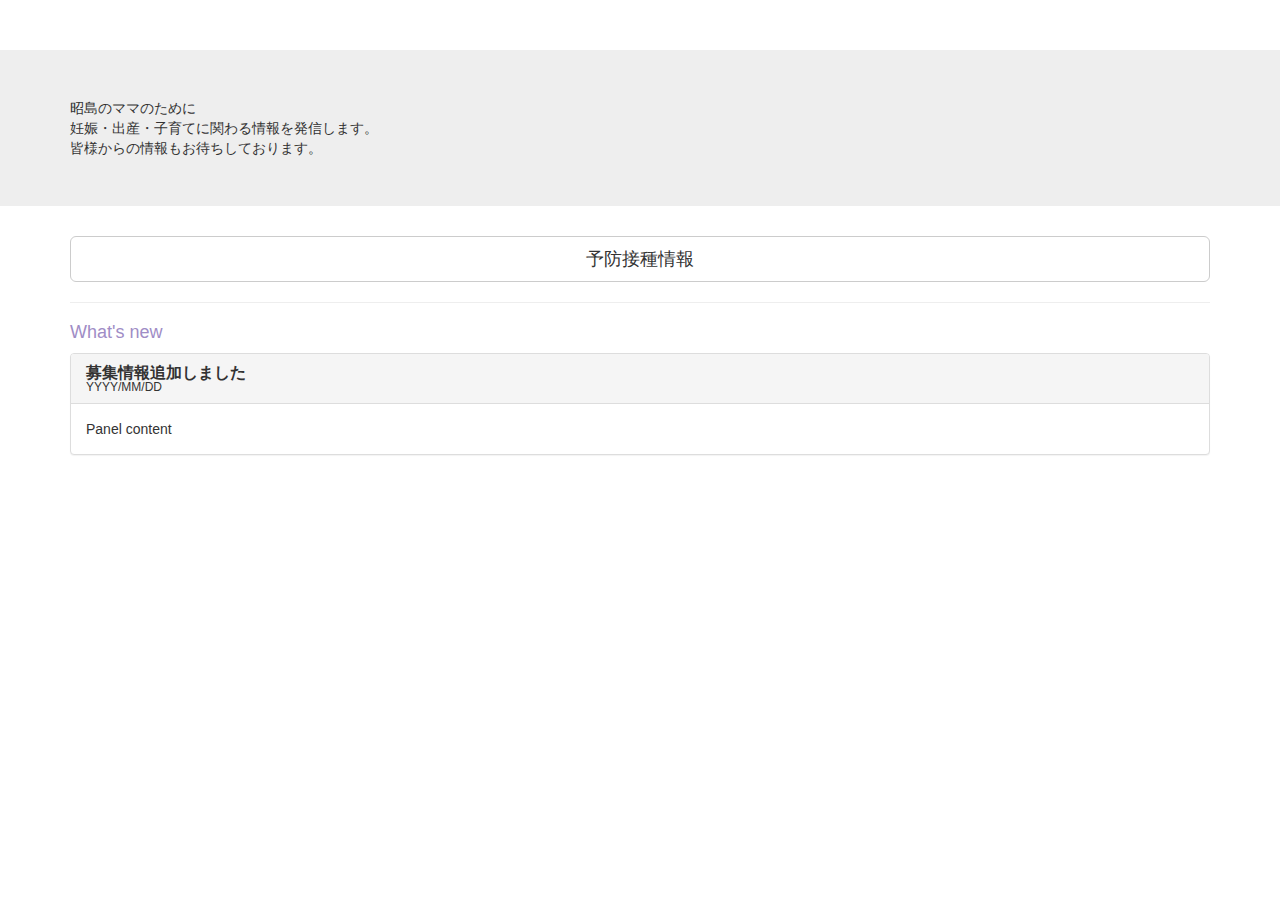
<file: src/main/resources/templates/index.html>
<html
        lang="ja"
        xmlns:th      = "http://www.thymeleaf.org"
        xmlns:layout="http://www.ultraq.net.nz/thymeleaf/layout"
        layout:decorator="layout">
<head>
    <meta charset="utf-8" />
    <meta http-equiv="X-UA-Compatible" content="IE=edge" />
    <meta name="viewport" content="width=device-width, initial-scale=1" />

    <title>トップページ</title>

    <link rel="stylesheet" href="../static/assets/css/bootstrap.min.css" th:href="@{/assets/css/bootstrap.min.css}" />
    <link href="../static/assets/css/common.css" th:href="@{/assets/css/common.css}" rel="stylesheet" />
</head>

<body>

<div id="layout-root" layout:fragment="layout-content">
    <div class="jumbotron">
        <div class="container">
            昭島のママのために<br />
            妊娠・出産・子育てに関わる情報を発信します。<br />
            皆様からの情報もお待ちしております。<br />
        </div>
    </div>
    <div class="container">
        <div class="text-center">
            <a class="btn btn-default btn-lg btn-block" href="yobou">予防接種情報</a>
        </div>

        <hr />
        <h4><font color="9F8DC6">What's new</font></h4>
        <div class="panel panel-default" th:each="whatsNew : ${whatsNewList}" th:object="${whatsNew}">
            <div class="panel-heading">
                <h3 class="panel-title">
                    <strong th:text="*{title}">募集情報追加しました</strong>
                </h3>
                <h6 class="panel-title">
                    <small th:text="*{formattedPostedAt}">YYYY/MM/DD</small>
                </h6>
            </div>
            <div class="panel-body" th:text="*{content}">
                Panel content
            </div>
        </div>
    </div>
</div>
</body>
</html>
</file>
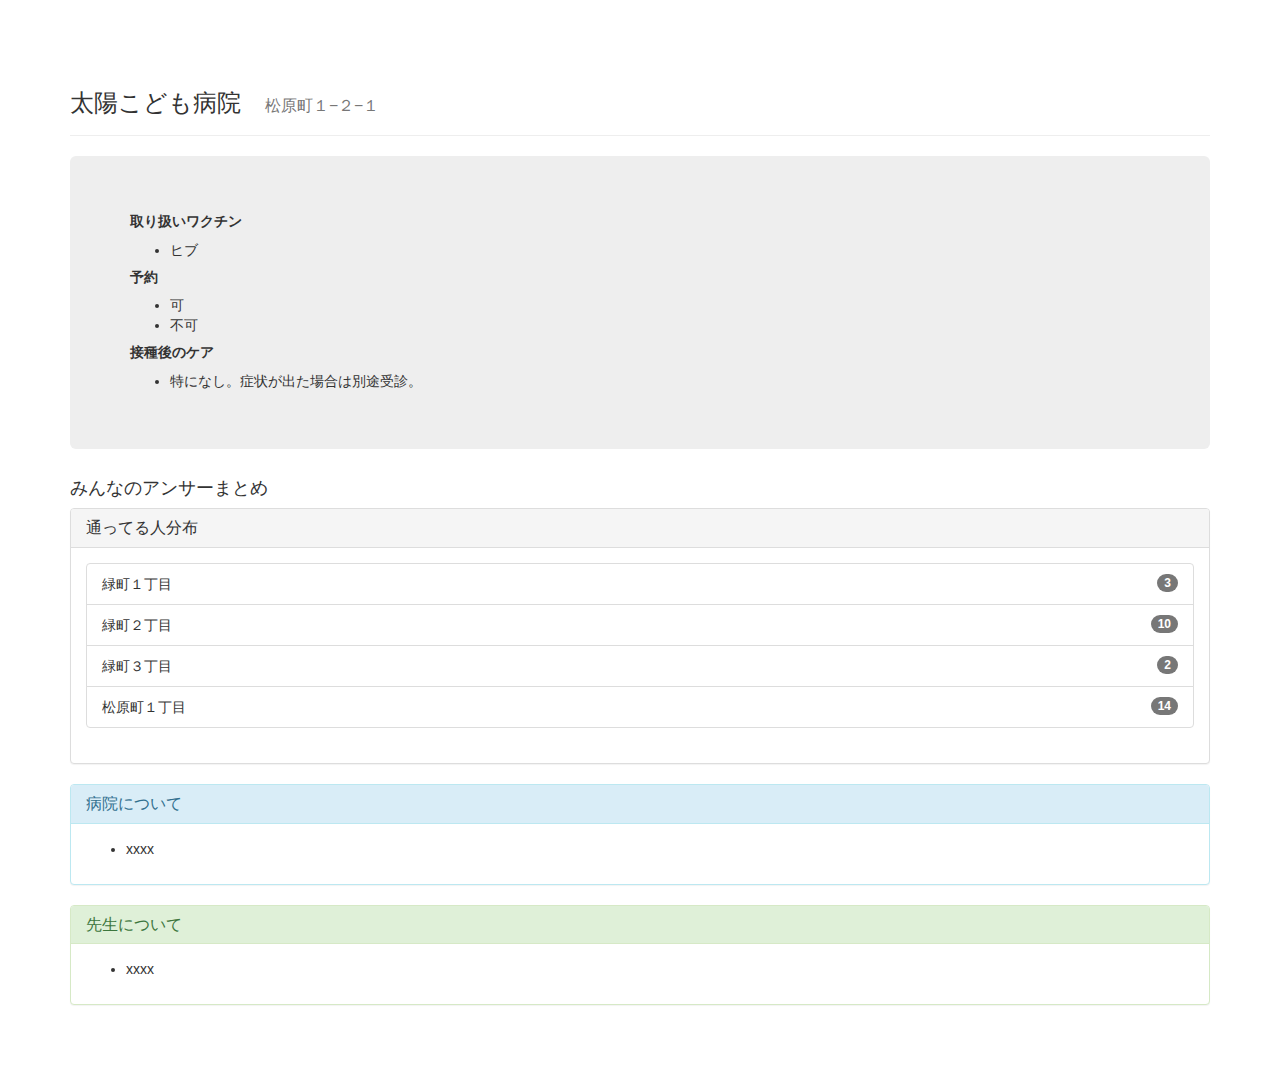
<file: src/main/resources/templates/hospital.html>
<!DOCTYPE html>
<html         lang="ja"
              xmlns         = "http://www.w3.org/1999/xhtml"
              xmlns:th      = "http://www.thymeleaf.org"
              xmlns:layout="http://www.ultraq.net.nz/thymeleaf/layout"
              layout:decorator="layout">
<head>
    <meta charset="utf-8" />
    <meta http-equiv="X-UA-Compatible" content="IE=edge" />
    <meta name="viewport" content="width=device-width, initial-scale=1" />

    <title>太陽こども病院</title>

    <link rel="stylesheet" href="../static/assets/css/bootstrap.min.css" th:href="@{/assets/css/bootstrap.min.css}" />
    <link href="../static/assets/css/common.css" th:href="@{/assets/css/common.css}" rel="stylesheet" />
</head>
<body>
<div id="layout-root" layout:fragment="layout-content">
    <div class="container">
        <div class="page-header">
            <h3><span th:text="${hospital.name}">太陽こども病院</span>　<small><span th:text="${hospital.address}">松原町１−２−１</span></small></h3>
        </div>
        <div class="jumbotron">
            <h5><b>取り扱いワクチン</b></h5>
            <ul>
                <li th:each="vaccine : ${hospital.vaccineList}" th:text="${vaccine.name}">ヒブ</li>
            </ul>
            <h5><b>予約</b></h5>
            <ul>
                <div th:switch="${hospital.reservation}">
                    <li th:case="true">可</li>
                    <li th:case="false">不可</li>
                </div>
            </ul>
            <h5><b>接種後のケア</b></h5>
            <ul>
                <li><span th:text="${hospital.vaccineInfo}">特になし。症状が出た場合は別途受診。</span></li>
            </ul>
        </div>
        <div>
            <h4>みんなのアンサーまとめ</h4>
            <div class="panel panel-default">
                <div class="panel-heading">
                    <h3 class="panel-title">通ってる人分布</h3>
                </div>
                <div class="panel-body">
                    <ul class="list-group">
                        <li class="list-group-item">
                            <span class="badge">3</span>緑町１丁目
                        </li>
                        <li class="list-group-item">
                            <span class="badge">10</span>緑町２丁目
                        </li>
                        <li class="list-group-item">
                            <span class="badge">2</span>緑町３丁目
                        </li>
                        <li class="list-group-item">
                            <span class="badge">14</span>松原町１丁目
                        </li>
                    </ul>
                </div>
            </div>
            <div class="panel panel-info">
                <div class="panel-heading">
                    <h3 class="panel-title">病院について</h3>
                </div>
                <div class="panel-body">
                    <ul>
                        <li><span th:text="${hospital.info}">xxxx</span></li>
                    </ul>
                </div>
            </div>
            <div class="panel panel-success">
                <div class="panel-heading">
                    <h3 class="panel-title">先生について</h3>
                </div>
                <div class="panel-body">
                    <ul>
                        <li><span th:text="${hospital.doctorsInfo}">xxxx</span></li>
                    </ul>
                </div>
            </div>
        </div>
    </div>
</div>
</body>
</html>
</file>
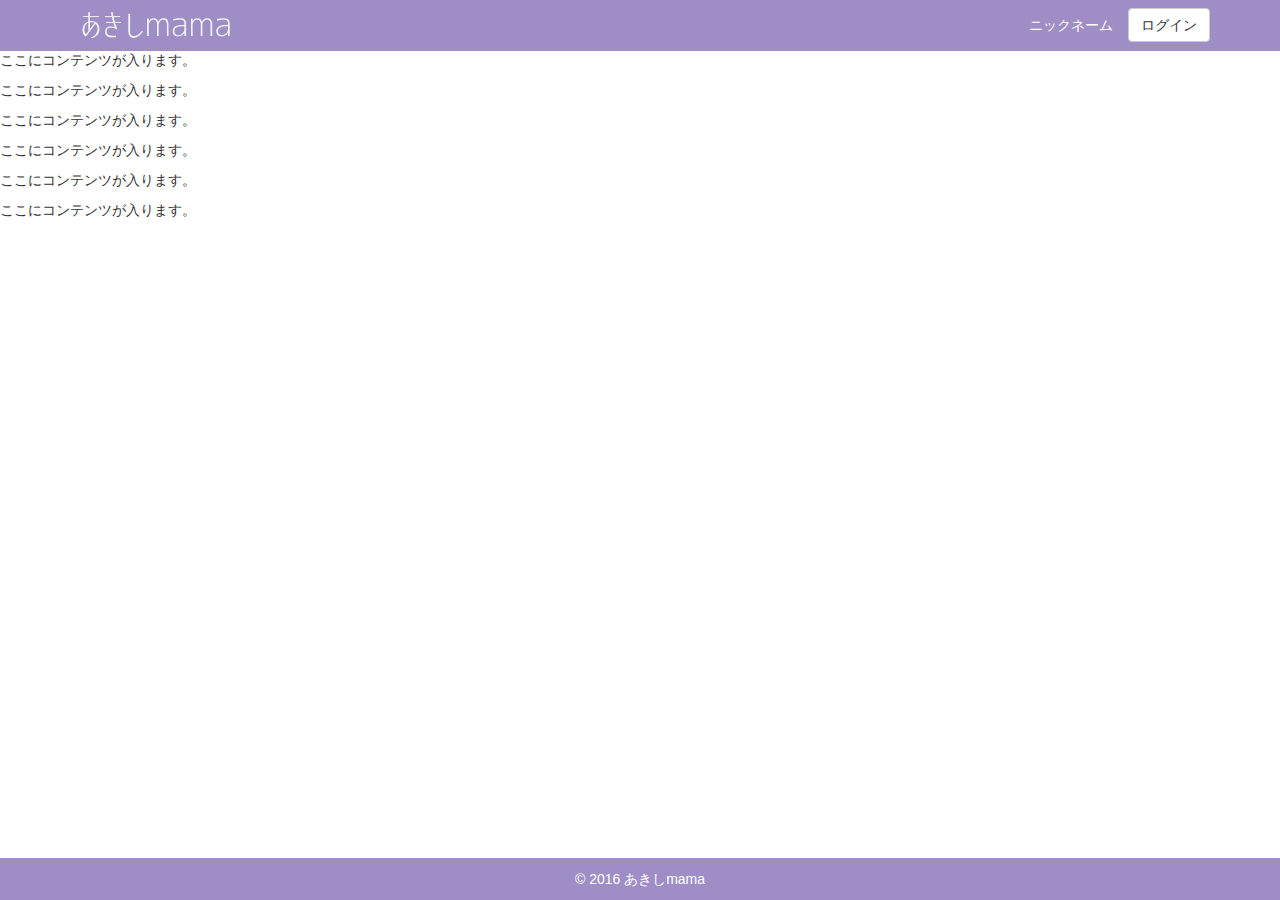
<file: src/main/resources/templates/layout.html>
<html
        lang="ja"
        xmlns:th      = "http://www.thymeleaf.org"
        xmlns:layout  = "http://www.ultraq.net.nz/thymeleaf/layout"
>
<head>
    <meta th:remove="all" charset="utf-8" />
    <meta th:remove="all" http-equiv="X-UA-Compatible" content="IE=edge" />
    <meta th:remove="all" name="viewport" content="width=device-width, initial-scale=1" />
    <link th:remove="all" rel="stylesheet" href="../static/assets/css/bootstrap.min.css" th:href="@{/assets/css/bootstrap.min.css}" />
    <link th:remove="all" href="../static/assets/css/common.css" th:href="@{/assets/css/common.css}" rel="stylesheet" />

    <link rel="icon" href="../../favicon.ico" />

    <title layout:title-pattern="$DECORATOR_TITLE - $CONTENT_TITLE">あきしmama</title>
</head>

<body>
<nav class="navbar navbar-fixed-top navbar-akishimama">
    <div class="container">
        <div class="navbar-header">
            <a class="navbar-brand" href="/">
                <img id="brand-logo" alt="Brand" src="../static/assets/img/logo.png" th:src="@{/assets/img/logo.png}" />
            </a>
            <button
                    th:unless="${user}"
                    type="button"
                    class="btn btn-default navbar-btn pull-right"
                    data-toggle="modal"
                    data-target="#loginModal">ログイン</button>
            <p
                    th:if="${user}"
                    th:text="${user.nickname}"
                    class="navbar-text pull-right nickname">ニックネーム</p>
        </div>
    </div>
</nav>
<div id="layout-root" layout:fragment="layout-content">
    <p>ここにコンテンツが入ります。</p>
    <p>ここにコンテンツが入ります。</p>
    <p>ここにコンテンツが入ります。</p>
    <p>ここにコンテンツが入ります。</p>
    <p>ここにコンテンツが入ります。</p>
    <p>ここにコンテンツが入ります。</p>
</div><!-- /.container -->

<footer>
    <div>&#169; 2016 あきしmama</div>
</footer>

<div class="modal fade" id="loginModal" tabindex="-1" role="dialog" aria-labelledby="myModalLabel">
    <div class="modal-dialog" role="document">
        <div class="modal-content">
            <div class="modal-header">
                <button type="button" class="close" data-dismiss="modal" aria-label="Close"><span aria-hidden="true">&times;</span></button>
                <h4 class="modal-title" id="myModalLabel">ログイン</h4>
            </div>
            <div class="modal-body">
                <form action="/connect/twitter" method="POST">
                    <button type="submit" class="btn btn-default">
                        Twitter でログイン
                    </button>
                </form>
            </div>
        </div>
    </div>
</div>

<script src="../static/assets/js/jquery-3.1.1.min.js" th:src="@{/assets/js/jquery-3.1.1.min.js}"></script>
<script src="../static/assets/js/bootstrap.min.js" th:src="@{/assets/js/bootstrap.min.js}"></script>

</body>
</html>
</file>
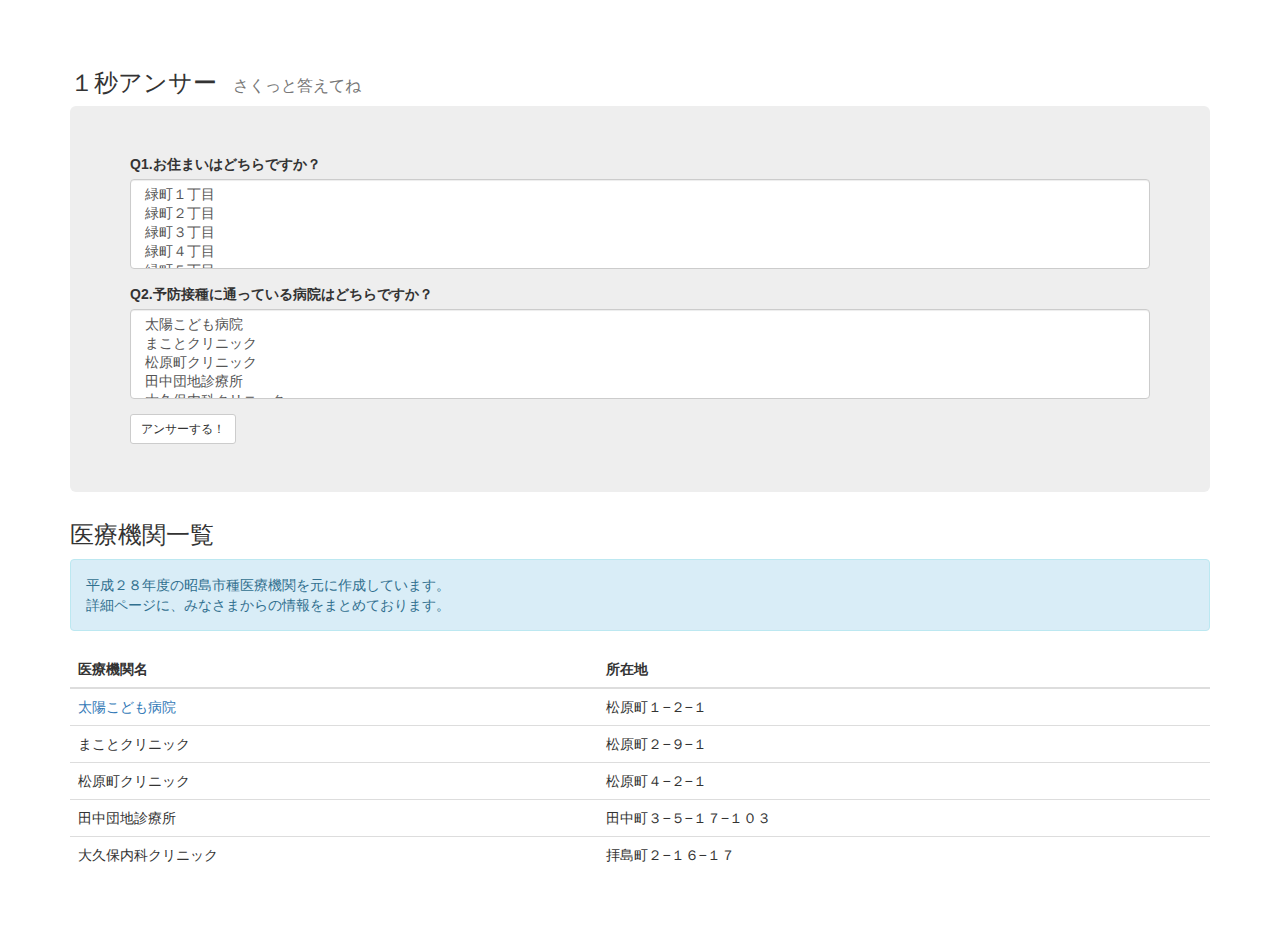
<file: src/main/resources/templates/yobou.html>
<!DOCTYPE html>
<html         lang="ja"
              xmlns         = "http://www.w3.org/1999/xhtml"
              xmlns:th      = "http://www.thymeleaf.org"
              xmlns:layout="http://www.ultraq.net.nz/thymeleaf/layout"
              layout:decorator="layout">
<head>
    <meta charset="utf-8" />
    <meta http-equiv="X-UA-Compatible" content="IE=edge" />
    <meta name="viewport" content="width=device-width, initial-scale=1" />

    <title>予防接種情報</title>

    <link rel="stylesheet" href="../static/assets/css/bootstrap.min.css" th:href="@{/assets/css/bootstrap.min.css}" />
    <link href="../static/assets/css/common.css" th:href="@{/assets/css/common.css}" rel="stylesheet" />
</head>
<body>
<div id="layout-root" layout:fragment="layout-content">
    <div class="container">
        <h3>１秒アンサー<small>　さくっと答えてね</small></h3>
        <div class="jumbotron">
        <form>
            <div class="form-group">
                <label>Q1.お住まいはどちらですか？</label>
                <select multiple="" class="form-control">
                    <option>緑町１丁目</option>
                    <option>緑町２丁目</option>
                    <option>緑町３丁目</option>
                    <option>緑町４丁目</option>
                    <option>緑町５丁目</option>
                </select>
            </div>
            <div class="form-group">
                <label>Q2.予防接種に通っている病院はどちらですか？</label>
                <select  multiple="" class="form-control">
                    <option>太陽こども病院</option>
                    <option>まことクリニック</option>
                    <option>松原町クリニック</option>
                    <option>田中団地診療所</option>
                    <option>大久保内科クリニック</option>
                </select>
            </div>
            <button type="submit" class="btn btn-default btn-sm">アンサーする！</button>
        </form>
        </div>

        <h3>医療機関一覧</h3>
        <div class="alert alert-info" role="alert">
            平成２８年度の昭島市種医療機関を元に作成しています。<br />
            詳細ページに、みなさまからの情報をまとめております。
        </div>
        <table class="table">
            <thead>
                <tr><th>医療機関名</th><th>所在地</th></tr>
            </thead>
            <tbody th:remove="all-but-first">
                <tr th:each="hospital : ${hospitalList}">
                    <td ><a th:text="${hospital.name}" th:href="@{/yobou/hospital/{hospitalId}(hospitalId=${hospital.hospitalId})}">太陽こども病院</a></td>
                    <td th:text="${hospital.address}">松原町１−２−１</td>
                </tr>
                <tr><td>まことクリニック</td><td>松原町２−９−１</td></tr>
                <tr><td>松原町クリニック</td><td>松原町４−２−１</td></tr>
                <tr><td>田中団地診療所</td><td>田中町３−５−１７−１０３</td></tr>
                <tr><td>大久保内科クリニック</td><td>拝島町２−１６−１７</td></tr>
            </tbody>
        </table>
    </div>
</div>
</body>
</html>
</file>
